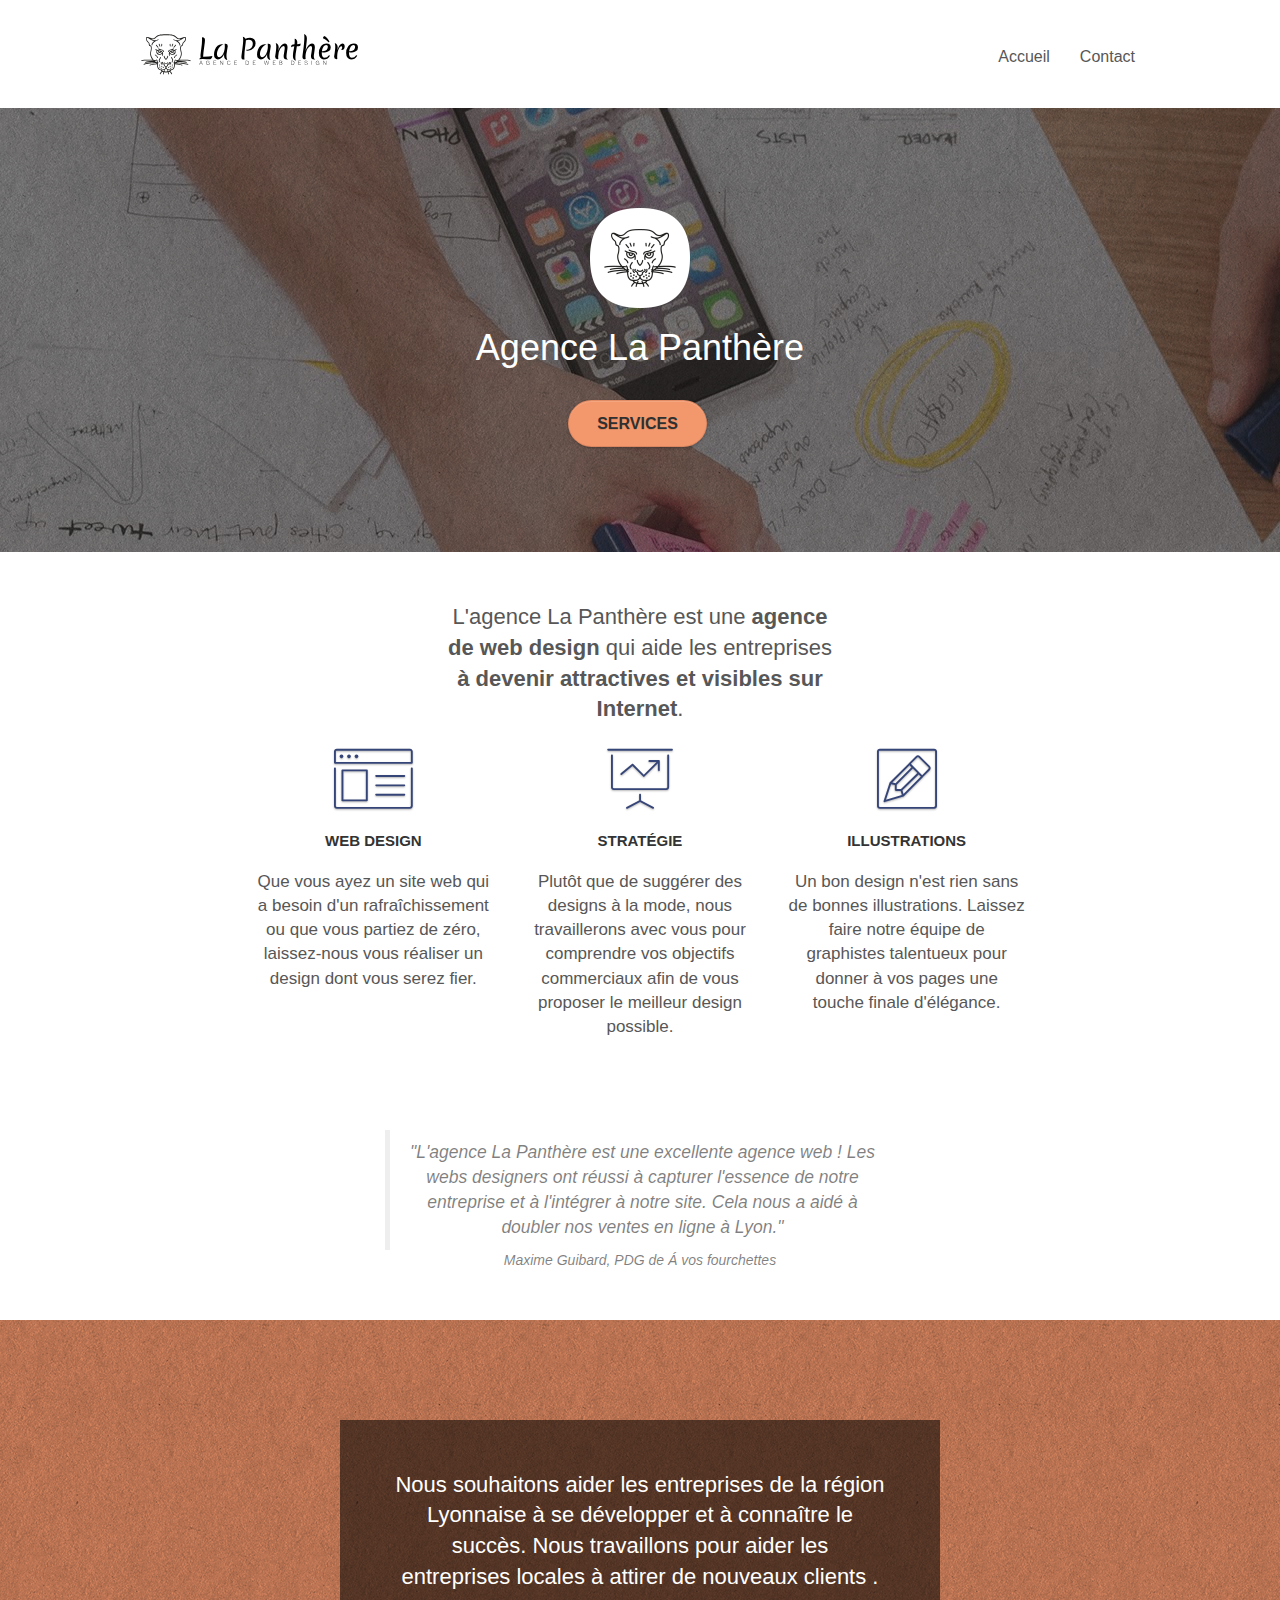
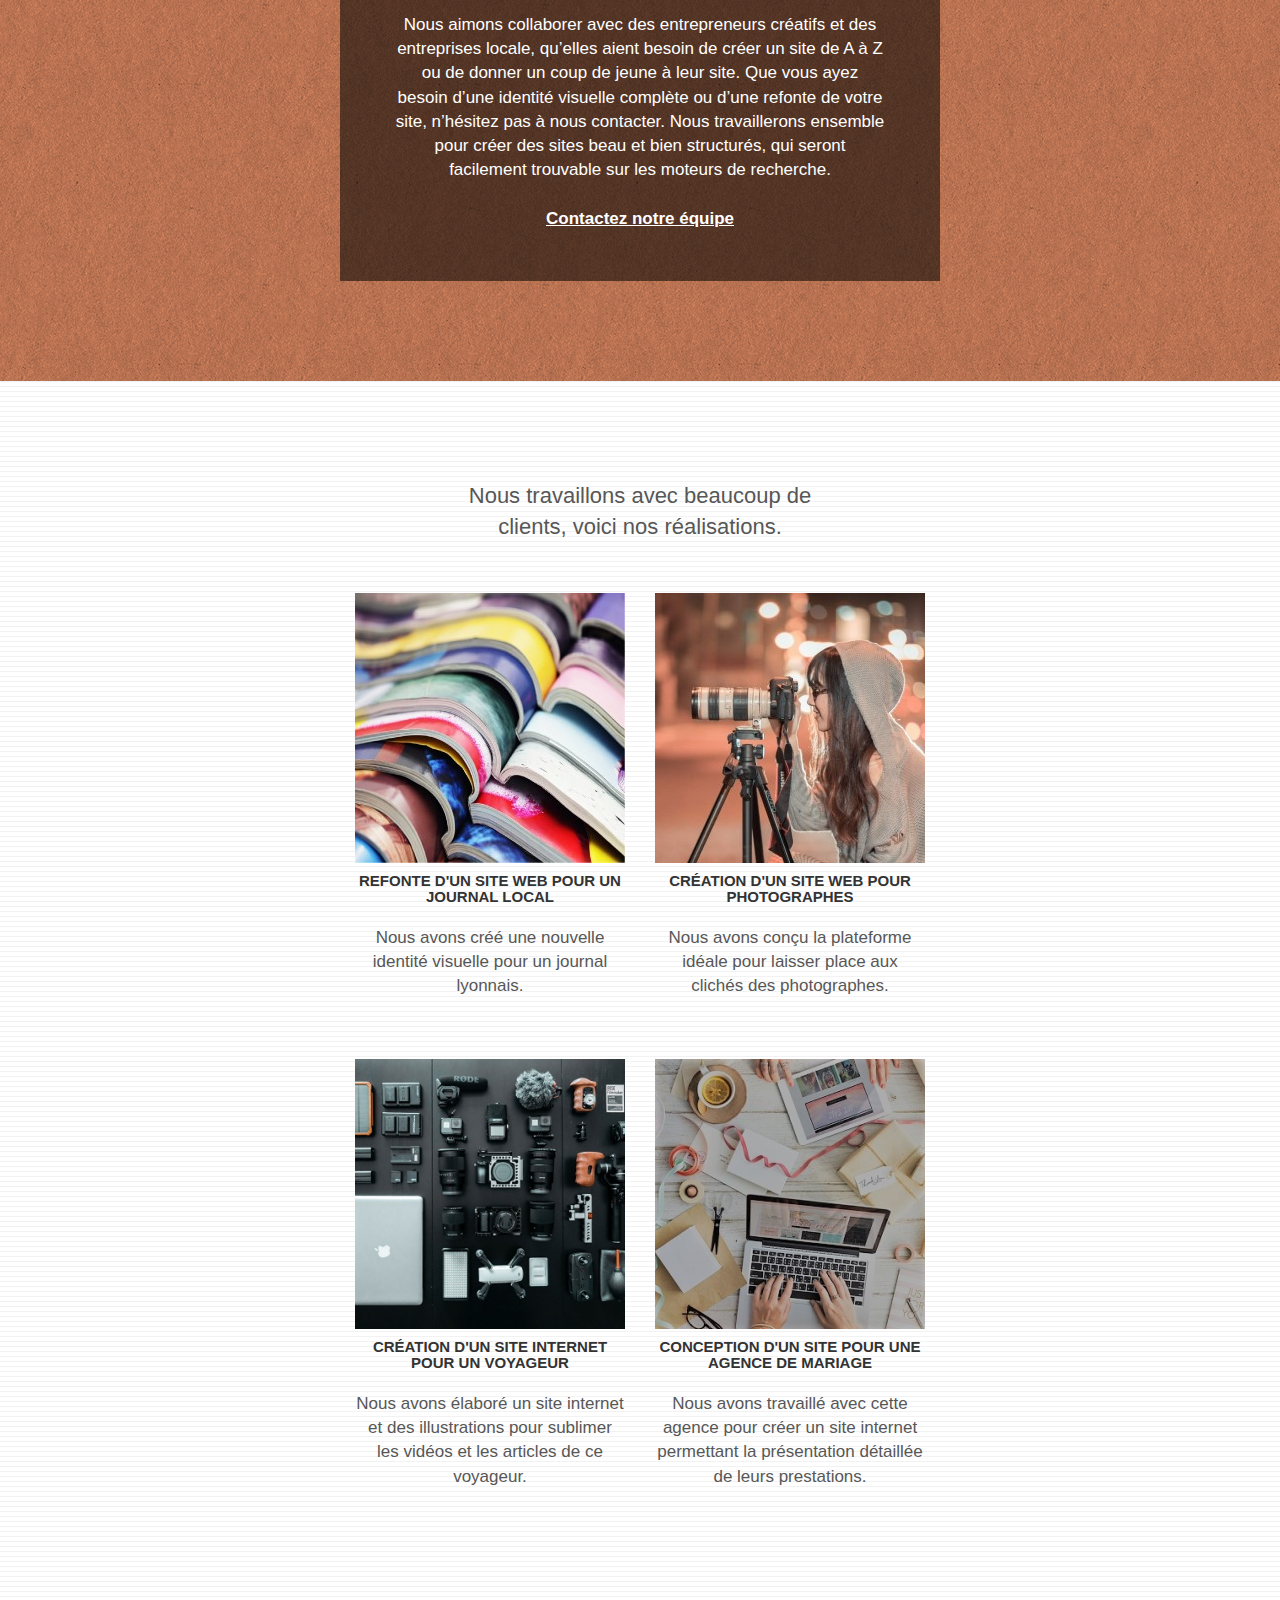
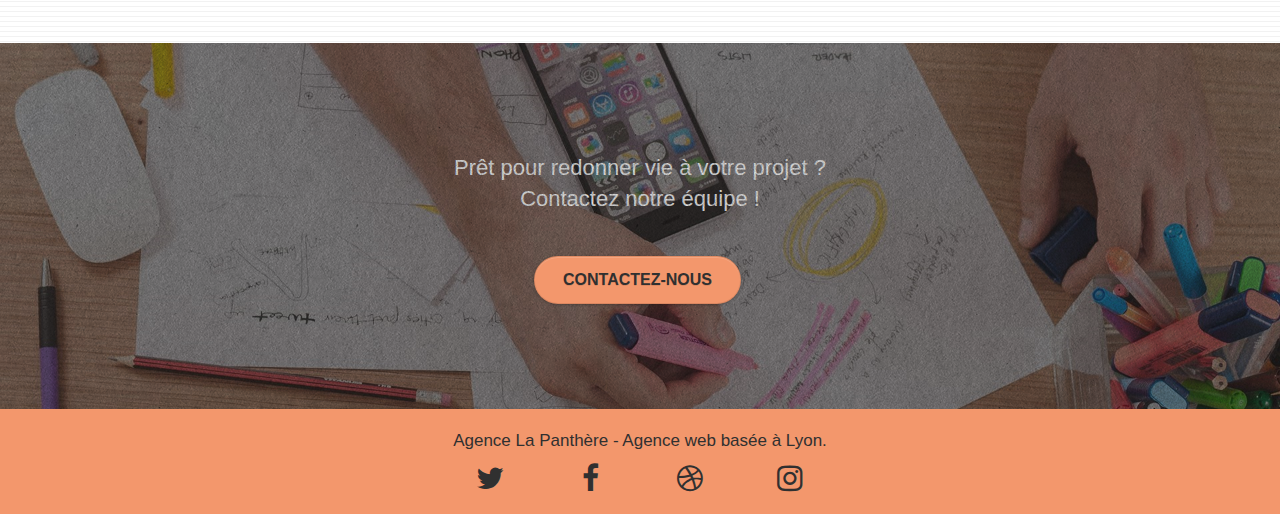
<file: index.html>
<!doctype html>
<html lang="fr">
<head>
    <meta charset="utf-8">
    <meta name="description" content="La Panthère, création de site internet responsive et communication sur Lyon. Conception, Design, Stratégie Marketing, Réferencement, nos experts vous accompagne et mettent tout en oeuvre pour réaliser le projet qui vous correspond">
    <meta name="robots" content="index, follow">
    <meta name="viewport" content="width=device-width, initial-scale=1.0, viewport-fit=cover">
    <meta name="google-site-verification" content="O44gfh2vu3Xd0QJ4wajY3a85gi3Ob9ij869cVCz8zxc" />

    <link rel= "canonical" href= "https://sampnc.github.io/P4---La-Panth-re/" />
    <link rel="shortcut icon" type="image/jpg" href="favicon.jpg">
	<link rel="stylesheet" type="text/css" href="./css/bootstrap.css">
	<link rel="stylesheet" type="text/css" href="style.css">
	<link rel="stylesheet" type="text/css" href="./css/font-awesome.css">
	<link rel="stylesheet" type="text/css" href="./css/et-line.css">	
    
	<script src="./js/jquery-2.1.0.js"></script>
	<script src="./js/bootstrap.js"></script>
	<script src="./js/blocs.js"></script>
	<script src="./js/jquery.touchSwipe.js" defer></script>
	<script src="./js/gmaps.js"></script>

    <title>La Panthère - Entreprise web design Lyon</title>

<!-- Analytics -->
<!-- Global site tag (gtag.js) - Google Analytics -->
<!-- <script async src="https://www.googletagmanager.com/gtag/js?id=G-JQ8EJV4BZV"></script> -->
	<script async src="https://www.googletagmanager.com/gtag/js?id=G-ZS2J31TKSS"></script>
	<script>
	  window.dataLayer = window.dataLayer || [];
	  function gtag(){dataLayer.push(arguments);}
	  gtag('js', new Date());

	  gtag('config', 'G-ZS2J31TKSS');
	</script>
<!-- Analytics END -->  
</head>

<body>
<!-- Principal conteneur -->
<div class="page-container">

	<!-- bloc-0 -->
	<header class="bloc bgc-white l-bloc " id="bloc-0">
		<div class="container bloc-sm">
			
			<nav class="navbar row">
				<div class="navbar-header">
					<a class="navbar-brand" href="index.html">
						<img src="img/agence-la-panthere-monochrome.svg" alt="Logo de l'agence la panthere, agence web design" height="60" width="217"/>
					</a>
					<button type="button" class="ui-navbar-toggle navbar-toggle" data-toggle="collapse" data-target=".navbar-1">
						<span class="sr-only">Toggle navigation</span>
						<span class="icon-bar"></span>
						<span class="icon-bar"></span>
						<span class="icon-bar"></span>
					</button>
				</div>
				<div class="collapse navbar-collapse navbar-1 special-dropdown-nav">
					<ul class="site-navigation nav navbar-nav">
						<li>
							<a href="index.html">Accueil</a>
						</li>
						<li>
							<a href="contact.html">Contact</a>
						</li>
					</ul>
				</div>
			</nav>
		</div>
	</header>
	<!-- bloc-0 END -->

	<!--contenu principal-->
	<main>
		<!-- bloc-1-presentation -->
		<section class="bloc bgc-dark-slate-blue bg-banniere d-bloc bg-t-edge bloc-bg-texture texture-paper b-parallax" id="bloc-1-hero">
			<div class="container bloc-lg">
				<div class="row tight-width-whitespace">
					<div class="col-sm-12">
						<img src="img/logo.webp" class="center-block image-resize-mode" width="100" height="100" alt="Logo agence la panthere" />
						<h1 class="text-center hero-bloc-text tc-white ">
							Agence La Panthère
						</h1>
						<div class="text-center">
							<a href="#bloc-2-services" class="btn btn-lg btn-clean btn-rd cta-hero btn-atomic-tangerine" id="cta-hero">Services</a>
						</div>
					</div>
				</div>
			</div>
		</section>
		<!-- bloc-1-presentation END -->

		<!-- bloc-2-services -->
		<section class="bloc bgc-white l-bloc" id="bloc-2-services">
			<div class="container bloc-md">
				<div class="row">
					<div class="col-sm-12 text-center">
						<h2 class="portfolio__title-h2">
							L'agence La Panthère est une 
							<strong>agence de web design</strong> qui aide les entreprises <strong>à devenir attractives et visibles sur Internet</strong>.
						</h2>
					</div>
				</div>
				<div class="row voffset-lg med-width-whitespace">
					<article class="col-sm-4">
						<div class="text-center">
							<span class="et-icon-browser sm-shadow icon-dark-slate-blue icons icon-lg"></span>
						</div>
						<h3 class="mg-md text-center">
							Web design
						</h3>
						<p class="text-center ">
							Que vous ayez un site web qui a besoin d'un rafraîchissement ou que vous partiez de zéro, laissez-nous vous réaliser un design dont vous serez fier.
						</p>
					</article>
					<article class="col-sm-4">
						<div class="text-center">
							<span class="et-icon-presentation sm-shadow icon-dark-slate-blue icons icon-lg"></span>
						</div>
						<h3 class="mg-md text-center">
							Stratégie
						</h3>
						<p class="text-center ">
							Plutôt que de suggérer des designs à la mode, nous travaillerons avec vous pour comprendre vos objectifs commerciaux afin de vous proposer le meilleur design possible.<br>
						</p>
					</article>
					<article class="col-sm-4">
						<div class="text-center">
							<span class="et-icon-edit sm-shadow icon-dark-slate-blue icons icon-lg"></span>
						</div>
						<h3 class="mg-md text-center">
							Illustrations
						</h3>
						<p class="text-center ">
							Un bon design n'est rien sans de bonnes illustrations. Laissez faire notre équipe de graphistes talentueux pour donner à vos pages une touche finale d'élégance.
						</p>
					</article>
				</div>
				<div class="row voffset-lg voffset">
					<div class="col-xs-12 col-md-8 col-md-offset-2 text-center">
						<blockquote class="citation">
							"L'agence La Panthère est une excellente agence web ! Les webs designers ont réussi à capturer l'essence de notre entreprise et à l'intégrer à notre site. Cela nous a aidé à doubler nos ventes en ligne à Lyon."
						</blockquote>
						<cite class="auteur">Maxime Guibard, PDG de Á vos fourchettes</cite>
					</div>
				</div>
			</div>
		</section>
		<!-- bloc-2-services END -->

		<!-- bloc-3-what-i-do -->
		<section class="bloc tc-white bgc-atomic-tangerine bg-presentation d-bloc bloc-bg-texture texture-paper b-parallax" id="bloc-3-what-i-do">
			<div class="container bloc-lg">
				<div class="row tight-width-whitespace black-background">
					<div class="col-sm-12">
						<h2 class="mg-md text-center tc-white">
							Nous souhaitons aider les entreprises de la région Lyonnaise à se développer et à connaître le succès. Nous travaillons pour aider les entreprises locales à attirer de nouveaux clients .<br>
						</h2>
						<p class="text-center white">
							Nous aimons collaborer avec des entrepreneurs créatifs et des entreprises locale, qu’elles aient besoin de créer un site de A à Z ou de donner un coup de jeune à leur site. Que vous ayez besoin d’une identité visuelle complète ou d’une refonte de votre site, n’hésitez pas à nous contacter. Nous travaillerons ensemble pour créer des sites beau et bien structurés, qui seront facilement trouvable sur les moteurs de recherche. <br><br>
							<a class="ltc-white bold-link" href="page2.html">Contactez notre équipe</a><br>
						</p>
					</div>
				</div>
			</div>
		</section>
		<!-- bloc-3-what-i-do END -->

		<!-- bloc-4-portfolio -->
		<section class="bloc bgc-white bg-lines-h2-bg bg-repeat l-bloc" id="bloc-4-portfolio">
			<div class="container bloc-lg">
				<div class="row">
					<div class="col-sm-12 text-center">
						<h2 class="portfolio__title-h2">Nous travaillons avec beaucoup de clients, voici nos réalisations.</h2>
					</div>
				</div>
				<div class="row tight-width-whitespace portfolio-row">
					<div class="col-sm-6">
						<a href="#" data-lightbox="img/1.jpg" data-gallery-id="gallery-1" data-caption="Refonte d'un site web pour un journal local" data-frame="snapshot-lb">
							<img src="img/1.webp" loading="lazy" alt="Magazines de diffèrentes couleurs ouverts et étalés les uns sur les autres" class="img-responsive portfolio-thumb" height="270" width="270" />
						</a>
						<h3 class="mg-md text-center">
							Refonte d'un site web pour un journal local
						</h3>
						<p class="text-center">
							Nous avons créé une nouvelle identité visuelle pour un journal lyonnais.
						</p>
					</div>
					<div class="col-sm-6">
						<a href="#" data-lightbox="img/2.jpg" data-gallery-id="gallery-1" data-caption="Création d'un site web pour photographes" data-frame="snapshot-lb">
							<img src="img/2.webp" loading="lazy" class="img-responsive portfolio-thumb" alt="Photographe professionnelle utilisant un appareil posé sur un trépied en pleine ville de nuit" height="270" width="270" />
						</a>
						<h3 class="mg-md text-center">
							Création d'un site web pour photographes
						</h3>
						<p class="text-center">
							Nous avons conçu la plateforme idéale pour laisser place aux clichés des photographes.
						</p>
					</div>
				</div>
				<div class="row tight-width-whitespace portfolio-row">
					<div class="col-sm-6">
						<a href="#" data-lightbox="img/3.bmp" data-gallery-id="gallery-1" data-caption="Création d'un site internet pour un voyageur" data-frame="snapshot-lb">
							<img src="img/3.webp" loading="lazy" class="img-responsive portfolio-thumb" alt="Equipement audiovisuel" height="270" width="270" />
						</a>
						<h3 class="mg-md text-center">
							Création d'un site internet pour un voyageur
						</h3>
						<p class="text-center">
							Nous avons élaboré un site internet et des illustrations pour sublimer les vidéos et les articles de ce voyageur.
						</p>
					</div>
					<div class="col-sm-6">
						<a href="#" data-lightbox="img/4.bmp" data-gallery-id="gallery-1" data-caption="Conception d'un site pour une agence de mariage" data-frame="snapshot-lb">
							<img src="img/4.webp" loading="lazy" class="img-responsive portfolio-thumb" alt="Table de travail avec un ordinateur, des rubans, des cartes de voeux avec enveloppe, du scotch" height="270" width="270" />
						</a>
						<h3 class="mg-md text-center">
							Conception d'un site pour une agence de mariage
						</h3>
						<p class="text-center">
							Nous avons travaillé avec cette agence pour créer un site internet permettant la présentation détaillée de leurs prestations.
						</p>
					</div>
				</div>
			</div>
		</section>
		<!-- bloc-4-portfolio END -->

		<!-- bloc-5-cta -->
		<section class="bloc bgc-dark-slate-blue bg-banniere d-bloc bloc-bg-texture texture-paper" id="bloc-5-cta">
			<div class="container bloc-lg">
				<div class="row">
					<h2 class="mg-md text-center tc-white">
						Prêt pour redonner vie à votre projet ?<br>Contactez notre équipe !
					</h2>
					<div class="col-sm-12 text-center">
						<a href="contact.html" class="btn btn-atomic-tangerine btn-clean btn-rd btn-lg cta-hero">Contactez-nous</a>
					</div>
				</div>
			</div>
		</section>
		<!-- bloc-5-cta END -->

		<!-- Footer - bloc-8 -->
		<footer class="bloc bgc-atomic-tangerine d-bloc" id="bloc-8">
			<div class="container bloc-sm">
				<div class="row">
					<div class="col-sm-12">
						<p class="text-center black">
							Agence La Panthère - Agence web basée à Lyon.<br>
						</p>
						<div class="flex social">
							<div class="col-sm-3">
								<div class="text-center">
									<a class="social" aria-label="Twitter" href="http://www.twitter.fr/">
										<span class="fa fa-twitter icon-md"></span>
									</a>
								</div>
							</div>
							<div class="col-sm-3">
								<div class="text-center">
									<a class="social" aria-label="Facebook" href="https://fr-fr.facebook.com">
										<span class="fa fa-facebook icon-md"></span>
									</a>
								</div>
							</div>
							<div class="col-sm-3">
								<div class="text-center">
									<a class="social" aria-label="Dribbble" href="https://dribbble.com">
										<span class="fa fa-dribbble icon-md"></span>
									</a>
								</div>
							</div>
							<div class="col-sm-3">
								<div class="text-center">
									<a class="social" aria-label="instagram" href="https://www.instagram.com">
										<span class="fa fa-instagram icon-md"></span>
									</a>
								</div>
							</div>
							<!-- ScrollToTop Button -->
							<button aria-label="Haut de page" type="button" rel="nofollow" class="bloc-button btn btn-d scrollToTop" onclick="scrollToTarget('1')"><span class="fa fa-chevron-up"></span>
							</button>
							<!-- ScrollToTop Button END-->
						</div>
					</div>
				</div>
			</div>
		</footer>
		<!-- Footer - bloc-8 END -->

	</main>
</div>
<!-- Principal conteneur END -->


</body>
</html>
</file>
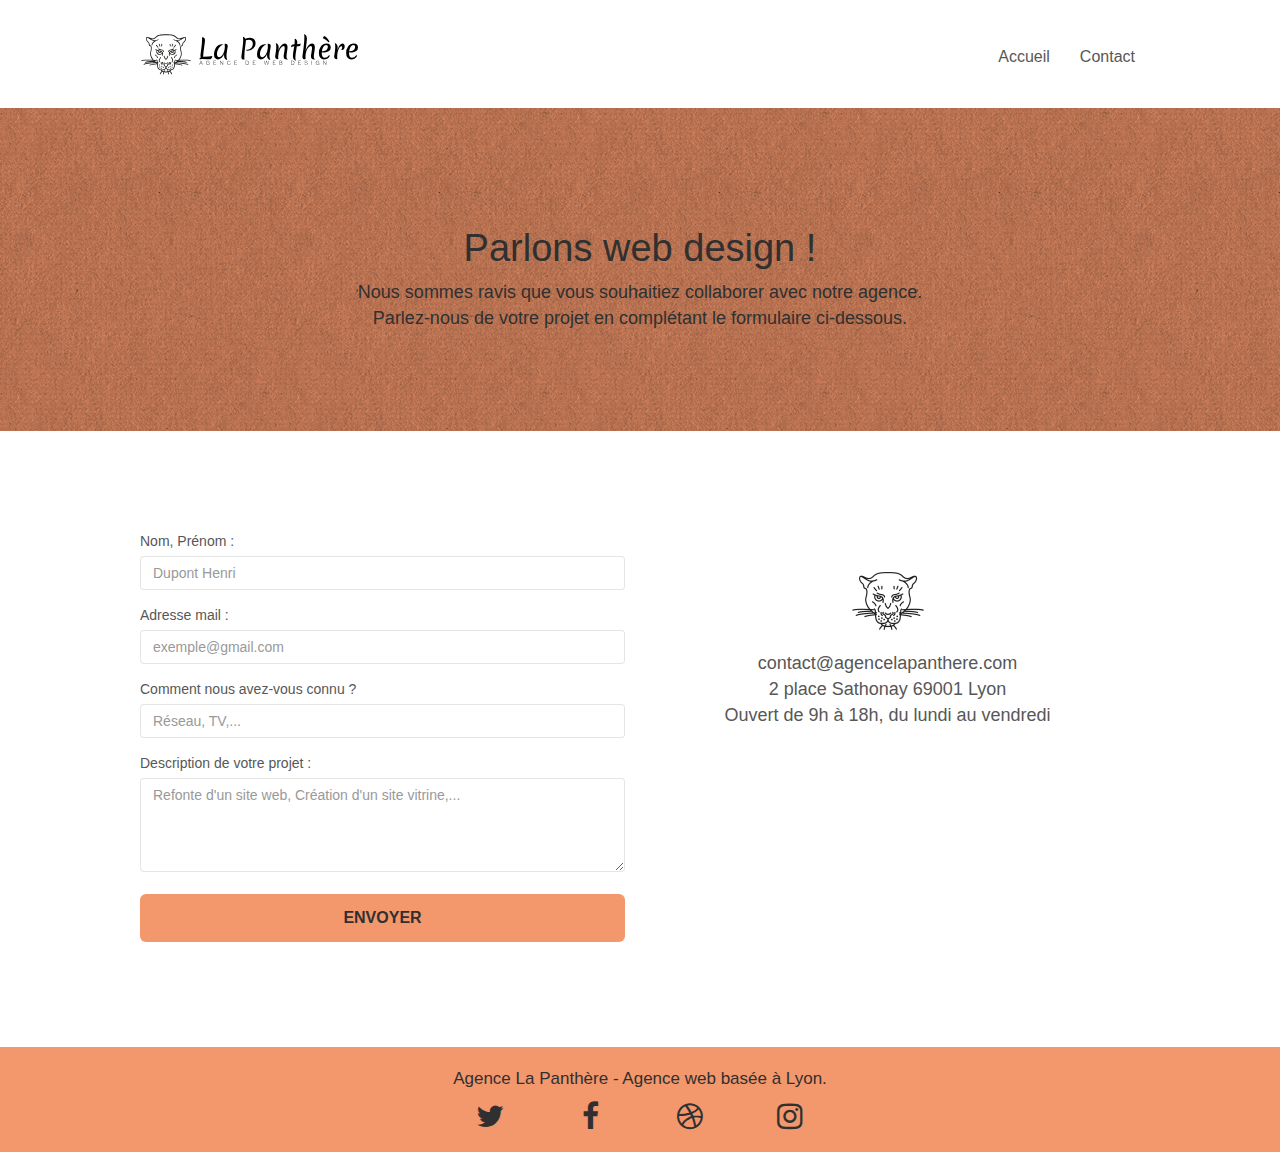
<file: contact.html>
<!doctype html>
<html lang="fr">
<head>
    <meta charset="utf-8">
    <meta name="description" content="La Panthère, création de site internet responsive et communication sur Lyon. Conception, Design, Stratégie Marketing, Réferencement, nos experts vous accompagne et mettent tout en oeuvre pour réaliser le projet qui vous correspond">
    <meta name="viewport" content="width=device-width, initial-scale=1.0, viewport-fit=cover">
    <meta name="robots" content="contact, follow">
    
	<link rel="stylesheet" type="text/css" href="./css/bootstrap.css">
	<link rel="stylesheet" type="text/css" href="style.css">
	<link rel="stylesheet" type="text/css" href="./css/font-awesome.css">
	<link rel="stylesheet" type="text/css" href="./css/et-line.css">

	<script src="./js/jquery-2.1.0.js" ></script>
	<script src="./js/bootstrap.js" ></script>
	<script src="./js/blocs.js" ></script>
	<script src="./js/jqBootstrapValidation.js" ></script>
	<script src="./js/formHandler.js" ></script>
	
    <title>Contactez nous, La Panthère Agence à Lyon</title>

    <!-- Google tag (gtag.js) -->
	<script async src="https://www.googletagmanager.com/gtag/js?id=G-ZS2J31TKSS"></script>
	<script>
	  window.dataLayer = window.dataLayer || [];
	  function gtag(){dataLayer.push(arguments);}
	  gtag('js', new Date());

	  gtag('config', 'G-ZS2J31TKSS');
	</script>

</head>
<body>
<!-- Principal conteneur -->
<div class="page-container">
    
	<header class="bloc bgc-white l-bloc " id="bloc-0">
		<div class="container bloc-sm">
			<!--navigation-->
			<nav class="navbar row">
				<div class="navbar-header">
					<a class="navbar-brand" href="index.html">
						<img src="img/agence-la-panthere-monochrome.svg" alt="Logo de l'agence web design La Panthère à Lyon" height="60" width="217" />
					</a>
					<button type="button" class="ui-navbar-toggle navbar-toggle" data-toggle="collapse" data-target=".navbar-1">
						<span class="sr-only">Toggle navigation</span><span class="icon-bar"></span>
						<span class="icon-bar"></span>
						<span class="icon-bar"></span>
					</button>
				</div>
				<div class="collapse navbar-collapse navbar-1 special-dropdown-nav">
					<ul class="site-navigation nav navbar-nav">
						<li>
							<a href="index.html">Accueil</a>
						</li>
						<li>
							<a href="contact.html">Contact</a>
						</li>
					</ul>
				</div>
			</nav>
		</div>
	</header>

	<main>
		<div class="bloc bg-dots-bg bg-repeat bgc-atomic-tangerine d-bloc bloc-bg-texture texture-paper" id="bloc-6">
			<div class="container bloc-lg">
				<div class="row">
					<div class="col-sm-12">
						<h1 class="text-center hero-bloc-text black">
							Parlons web design !
						</h1>
						<p class="text-center mg-lg black tight-width-whitespace sous_titre">
							Nous sommes ravis que vous souhaitiez collaborer avec notre agence.<br>
							Parlez-nous de votre projet en complétant le formulaire ci-dessous.
						</p>
					</div>
				</div>
			</div>
		</div>

		<div class="bloc bgc-white l-bloc" id="bloc-7">
			<div class="container bloc-lg">
				<div class="row">
					<div class="col-sm-6">
						<form  id="form_1" novalidate data-success-msg="Your message has been sent." data-fail-msg="Sorry it seems that our mail server is not responding, Sorry for the inconvenience!">
							<div class="form-group">
								<label for="name">Nom, Prénom :
								</label>
								<input id="name" class="form-control" type="text" placeholder="Dupont Henri" required/>
							</div>
							<div class="form-group">
								<label for="email">Adresse mail :
								</label>
								<input id="email" class="form-control" type="email" placeholder="exemple@gmail.com" required/>
							</div>
							<div class="form-group">
								<label for="info">Comment nous avez-vous connu ?
								</label>
								<input class="form-control" id="info" type="text" placeholder="Réseau, TV,..."  required/>
							</div>
							<div class="form-group">
								<label for="message">Description de votre projet :</label>
								<textarea id="message" class="form-control" rows="4" cols="50" placeholder="Refonte d'un site web, Création d'un site vitrine,..." required></textarea>
							</div> 
							<button class="bloc-button btn btn-lg btn-block cta-hero btn-atomic-tangerine" type="submit">Envoyer</button>
						</form>
					</div>
					<div class="col-sm-3__coordonnes">
						<div class="contact text-center">
							<img src="img/logo.webp" class="center-block image-resize-mode" width="100" height="100" alt="Logo agence la panthere" />
							<p class="bloc_coordoonnees">
							contact@agencelapanthere.com<br>2 place Sathonay 69001 Lyon<br>Ouvert de 9h à 18h, du lundi au vendredi<br>
							</p>
						</div>
					</div>
				</div>
			</div>
		</div>
		<!-- bloc-7 END -->
	</main>	

	<!-- Footer - bloc-8 -->
	<footer class="bloc bgc-atomic-tangerine d-bloc" id="bloc-8">
		<div class="container bloc-sm">
			<div class="row">
				<div class="col-sm-12">
					<p class="text-center black">
						Agence La Panthère - Agence web basée à Lyon.<br>
					</p>
					<div class="flex social">
						<div class="col-sm-3">
							<div class="text-center">
								<a class="social" aria-label="Twitter" href="http://www.twitter.fr/">
									<span class="fa fa-twitter icon-md"></span>
								</a>
							</div>
						</div>
						<div class="col-sm-3">
							<div class="text-center">
								<a class="social" aria-label="Facebook" href="https://fr-fr.facebook.com">
									<span class="fa fa-facebook icon-md"></span>
								</a>
							</div>
						</div>
						<div class="col-sm-3">
							<div class="text-center">
								<a class="social" aria-label="Dribbble" href="https://dribbble.com">
									<span class="fa fa-dribbble icon-md"></span>
								</a>
							</div>
						</div>
						<div class="col-sm-3">
							<div class="text-center">
								<a class="social" aria-label="instagram" href="https://www.instagram.com">
									<span class="fa fa-instagram icon-md"></span>
								</a>
							</div>
						</div>
						<!-- ScrollToTop Button -->
						<button aria-label="Haut de page" type="button" rel="nofollow" class="bloc-button btn btn-d scrollToTop" onclick="scrollToTarget('1')"><span class="fa fa-chevron-up"></span>
						</button>
						<!-- ScrollToTop Button END-->
					</div>
				</div>
			</div>
		</div>
	</footer>
</div>
    
</body>
</html>
</file>
<file: style.css>
body {
    margin: 0;
    padding: 0;
    background: #FFF;
    overflow-x: hidden;
    -webkit-font-smoothing: antialiased;
    -moz-osx-font-smoothing: grayscale;
}

a,
button {
    transition: all .3s ease-in-out;
    outline: none!important;
}

a:hover {
    text-decoration: none;
    cursor: pointer;
}

#page-loading-blocs-notifaction {
    position: fixed;
    top: 0;
    bottom: 0;
    width: 100%;
    z-index: 100000;
    background: #FFFFFF url("img/pageload-spinner.gif") no-repeat center center;
}

.bloc {
    width: 100%;
    clear: both;
    background: 50% 50% no-repeat;
    padding: 0 50px;
    -webkit-background-size: cover;
    -moz-background-size: cover;
    -o-background-size: cover;
    background-size: cover;
    position: relative;
}

.bloc .container {
    padding-left: 0;
    padding-right: 0;
}

.bloc-lg {
    padding: 100px 50px;
}

.bloc-md {
    padding: 50px;
}

.bloc-sm {
    padding: 20px 50px;
}

.bg-center,
.bg-l-edge,
.bg-r-edge,
.bg-t-edge,
.bg-b-edge,
.bg-tl-edge,
.bg-bl-edge,
.bg-tr-edge,
.bg-br-edge,
.bg-repeat {
    -webkit-background-size: auto!important;
    -moz-background-size: auto!important;
    -o-background-size: auto!important;
    background-size: auto!important;
}

.bg-repeat {
    background: repeat;
}

.bg-t-edge {
    background: top no-repeat;
}

.bloc-bg-texture::before {
    content: "";
    background-size: 2px 2px;
    position: absolute;
    top: 0;
    bottom: 0;
    left: 0;
    right: 0;
}

.texture-paper::before {
    background: url("img/texture-paper.webp");
    background-size: 280px 280px;
}

.b-parallax {
    background-attachment: fixed;
}

.d-bloc {
    color: rgba(255, 255, 255, .7);
}

.d-bloc button:hover {
    color: rgba(255, 255, 255, .9);
}

.d-bloc .icon-round,
.d-bloc .icon-square,
.d-bloc .icon-rounded,
.d-bloc .icon-semi-rounded-a,
.d-bloc .icon-semi-rounded-b {
    border-color: rgba(255, 255, 255, .9);
}

.d-bloc .divider-h span {
    border-color: rgba(255, 255, 255, .2);
}

.d-bloc .a-btn,
.d-bloc .navbar a,
.d-bloc .navbar-brand,
.d-bloc a .icon-sm,
.d-bloc a .icon-md,
.d-bloc a .icon-lg,
.d-bloc a .icon-xl,
.d-bloc h1 a,
.d-bloc h2 a,
.d-bloc h3 a,
.d-bloc h4 a,
.d-bloc h5 a,
.d-bloc h6 a,
.d-bloc p a {
    color: rgba(255, 255, 255, .6);
}

.d-bloc .a-btn:hover,
.d-bloc .navbar a:hover,
.d-bloc .navbar-brand:hover,
.d-bloc a:hover .icon-sm,
.d-bloc a:hover .icon-md,
.d-bloc a:hover .icon-lg,
.d-bloc a:hover .icon-xl,
.d-bloc h1 a:hover,
.d-bloc h2 a:hover,
.d-bloc h3 a:hover,
.d-bloc h4 a:hover,
.d-bloc h5 a:hover,
.d-bloc h6 a:hover,
.d-bloc p a:hover {
    color: rgba(255, 255, 255, 1);
}

.d-bloc .navbar-toggle .icon-bar {
    background: rgba(255, 255, 255, 1);
}

.d-bloc .btn-wire,
.d-bloc .btn-wire:hover {
    color: rgba(255, 255, 255, 1);
    border-color: rgba(255, 255, 255, 1);
}

.d-bloc .panel {
    color: rgba(0, 0, 0, .5);
}

.d-bloc .panel button:hover {
    color: rgba(0, 0, 0, .7);
}

.d-bloc .panel icon {
    border-color: rgba(0, 0, 0, .7);
}

.d-bloc .panel .divider-h span {
    border-color: rgba(0, 0, 0, .1);
}

.d-bloc .panel .a-btn {
    color: rgba(0, 0, 0, .6);
}

.d-bloc .panel .a-btn:hover {
    color: rgba(0, 0, 0, 1);
}

.d-bloc .panel .btn-wire,
.d-bloc .panel .btn-wire:hover {
    color: rgba(0, 0, 0, .7);
    border-color: rgba(0, 0, 0, .3);
}

.d-bloc .panel,
.l-bloc {
    color: rgba(0, 0, 0, .5);
}

.d-bloc .panel button:hover,
.l-bloc button:hover {
    color: rgba(0, 0, 0, .7);
}

.l-bloc .icon-round,
.l-bloc .icon-square,
.l-bloc .icon-rounded,
.l-bloc .icon-semi-rounded-a,
.l-bloc .icon-semi-rounded-b {
    border-color: rgba(0, 0, 0, .7);
}

.d-bloc .panel .divider-h span,
.l-bloc .divider-h span {
    border-color: rgba(0, 0, 0, .1);
}

.d-bloc .panel .a-btn,
.l-bloc .a-btn,
.l-bloc .navbar a,
.l-bloc .navbar-brand,
.l-bloc a .icon-sm,
.l-bloc a .icon-md,
.l-bloc a .icon-lg,
.l-bloc a .icon-xl,
.l-bloc h1 a,
.l-bloc h2 a,
.l-bloc h3 a,
.l-bloc h4 a,
.l-bloc h5 a,
.l-bloc h6 a,
.l-bloc p a {
    color: rgba(0, 0, 0, .6);
}

.d-bloc .panel .a-btn:hover,
.l-bloc .a-btn:hover,
.l-bloc .navbar a:hover,
.l-bloc .navbar-brand:hover,
.l-bloc a:hover .icon-sm,
.l-bloc a:hover .icon-md,
.l-bloc a:hover .icon-lg,
.l-bloc a:hover .icon-xl,
.l-bloc h1 a:hover,
.l-bloc h2 a:hover,
.l-bloc h3 a:hover,
.l-bloc h4 a:hover,
.l-bloc h5 a:hover,
.l-bloc h6 a:hover,
.l-bloc p a:hover {
    color: rgba(0, 0, 0, 1);
}

.l-bloc .navbar-toggle .icon-bar {
    color: rgba(0, 0, 0, .6);
}

.d-bloc .panel .btn-wire,
.d-bloc .panel .btn-wire:hover,
.l-bloc .btn-wire,
.l-bloc .btn-wire:hover {
    color: rgba(0, 0, 0, .7);
    border-color: rgba(0, 0, 0, .3);
}

.voffset {
    margin-top: 30px;
}

.voffset-lg {
    margin-top: 80px;
}

.row-no-gutters {
    margin-right: 0;
    margin-left: 0;
}

.row.row-no-gutters > [class^="col-"],
.row.row-no-gutters > [class*=" col-"] {
    padding-right: 0;
    padding-left: 0;
}

#bloc-1-hero h1 {
    font-size: 36px;
}

.navbar {
    margin-bottom: 0;
    z-index: 1;
}

.navbar-brand {
    height: auto;
    padding: 3px 15px;
    font-size: 25px;
    font-weight: normal;
    font-weight: 600;
    line-height: 44px;
}

.navbar-brand img {
    max-height: 200px;
    margin: 0 5px 0 0;
    display: inline;
}

.navbar-brand img[src$=svg] {
    min-width: 100px;
}

.nav-center .navbar-brand img {
    margin: 0;
}

.navbar .nav {
    padding-top: 2px;
    margin-right: -16px;
    float: right;
    z-index: 1;
}

.nav > li {
    float: left;
    margin-top: 4px;
    font-size: 16px;
}

.navbar-nav .open .dropdown-menu > li > a {
    text-align: inherit;
}

.nav > li a:hover,
.nav > li a:focus {
    background: transparent;
}

.navbar-toggle {
    margin: 10px 10px 0 0;
    border: 0px;
}

.navbar-toggle:hover {
    background: transparent!important;
}

.navbar-toggle .icon-bar {
    background-color: rgba(0, 0, 0, .5);
    width: 26px;
}

.nav-invert .navbar .nav {
    float: left;
}

.nav-invert .navbar-header,
.nav-invert .navbar-brand {
    float: right;
    position: relative;
    z-index: 2;
}

@media (min-width: 768px) {
    .site-navigation {
        position: absolute;
        top: 50%;
        right: 20px;
        transform: translate(0, -50%);
        -webkit-transform: translateY(-50%);
    }
    .nav > li .dropdown-menu a,
    .nav > li .dropdown-menu a:hover {
        color: #484848;
    }
    .nav-invert .site-navigation {
        left: 0;
        right: 0;
    }
    .nav-center {
        text-align: center;
    }
    .nav-center .navbar-header {
        width: 100%;
    }
    .nav-center .navbar-header,
    .nav-center .navbar-brand,
    .nav-center .nav > li {
        float: none;
        display: inline-block;
    }
    .nav-center .site-navigation {
        position: relative;
        width: 100%;
        right: 0;
        margin-right: 0px;
        margin-top: 20px;
    }
    .nav-center.mini-nav .navbar-toggle {
        float: none;
        margin: 10px auto 0;
    }
}

.nav > li > .dropdown a {
    background: none!important;
    display: block;
    padding: 14px 15px;
}

nav .caret {
    margin: 0 5px;
}

.dropdown-menu .dropdown-menu {
    top: -8px;
    left: 100%;
}

.dropdown-menu .dropmenu-flow-right {
    top: 100%;
    left: 0;
    margin-left: -1px;
    border-top-left-radius: 0;
    border-top-right-radius: 0;
}

.dropdown-menu .dropdown span {
    border: 4px solid black;
    border-top-color: transparent;
    border-right-color: transparent;
    border-bottom-color: transparent;
    margin: 6px -5px 0 0!important;
    float: right;
}

.mg-md {
    margin-top: 10px;
    margin-bottom: 20px;
}

.mg-lg {
    margin-top: 10px;
    margin-bottom: 40px;
}

.btn {
    margin: 0 5px 5px 0;
}

.btn.pull-right {
    margin: 0 0 5px 5px;
}

.btn-d,
.btn-d:hover,
.btn-d:focus {
    color: #FFF;
    background: rgba(0, 0, 0, .3);
}

button {
    outline: none!important;
}

.btn-rd {
    border-radius: 40px;
}

.btn-clean {
    border: 1px solid rgba(0, 0, 0, .08);
    border-bottom-color: rgba(0, 0, 0, .1);
    text-shadow: 0 1px 0 rgba(0, 0, 1, .1);
    box-shadow: 0 1px 3px rgba(0, 0, 1, .25), inset 0 1px 0 0 rgba(255, 255, 255, .15);
}

.icon-md {
    font-size: 30px!important;
}

.icon-lg {
    font-size: 60px!important;
}

.sm-shadow {
    text-shadow: 0 1px 2px rgba(0, 0, 0, .3);
}

.panel-sq,
.panel-sq .panel-heading,
.panel-sq .panel-footer {
    border-radius: 0;
}

.panel-rd {
    border-radius: 30px;
}

.panel-rd .panel-heading {
    border-radius: 29px 29px 0 0;
}

.panel-rd .panel-footer {
    border-radius: 0 0 29px 29px;
}

.form-control {
    border-color: rgba(0, 0, 0, .1);
    box-shadow: none;
}

.scrollToTop {
    width: 40px;
    height: 40px;
    position: fixed;
    bottom: 20px;
    right: 20px;
    opacity: 0;
    z-index: 500;
    transition: all .3s ease-in-out;
}

.scrollToTop span {
    margin-top: 6px;
}

.showScrollTop {
    font-size: 14px;
    opacity: 1;
}

a[data-lightbox] {
    position: relative;
    display: block;
    text-align: center;
}

a[data-lightbox]:hover::before {
    content: "+";
    font-family: "HelveticaNeue-Light", "Helvetica Neue Light", "Helvetica Neue", Helvetica, Arial;
    font-size: 32px;
    width: 50px;
    height: 50px;
    margin-left: -25px;
    border-radius: 50%;
    background: rgba(0, 0, 0, .6);
    color: #FFF;
    font-weight: 100;
    z-index: 1;
    position: absolute;
    top: 50%;
    transform: translateY(-50%);
    -webkit-transform: translateY(-50%);
}

a[data-lightbox]:hover img {
    opacity: 0.6;
    -webkit-animation-fill-mode: none;
    animation-fill-mode: none;
}

#lightbox-modal {
    display: flex;
    align-items: center;
}

#lightbox-modal .modal-dialog {
    width: 90%;
    max-width: 900px;
    margin: 0 auto 0;
}

#lightbox-modal .modal-dialog img {
    max-height: 90vh;
    margin: 0 auto;
}

.lightbox-caption {
    padding: 20px;
    color: #FFF;
    background: rgba(0, 0, 0, .5);
    position: absolute;
    left: 15px;
    right: 15px;
    bottom: 5px;
}

.close-lightbox {
    color: #FFF;
    font-size: 30px;
    position: absolute;
    top: 20px;
    right: 20px;
    z-index: 20;
    background: rgba(0, 0, 0, .5);
    border: none;
    line-height: 30px;
    padding: 0 9px 5px;
    opacity: 0.3;
}

.close-lightbox:hover,
.next-lightbox:hover,
.prev-lightbox:hover {
    opacity: 1.0;
    color: #FFF;
}

.next-lightbox,
.prev-lightbox {
    font-size: 20px;
    color: rgba(255, 255, 255, .9);
    background: rgba(0, 0, 0, .5);
    transition: all .2s ease-in-out;
    position: absolute;
    top: 45%;
    z-index: 1;
    opacity: 0.4;
}

.next-lightbox {
    padding: 6px 8px 1px 13px;
    right: 25px;
}

.prev-lightbox {
    padding: 6px 13px 1px 10px;
    left: 25px;
}

.snapshot-lb .modal-body {
    padding-bottom: 45px;
}

.snapshot-lb .lightbox-caption {
    padding: 0;
    color: rgba(0, 0, 0, .5);
    background: none;
}

h1,
h2,
h3,
h4,
h5,
h6,
p,
label,
.btn,
a {
    font-family: "helvetica";
    font-weight: 400;
    color: #575757!important;
}

.container {
    max-width: 1000px;
}

.hero-bloc-text {
    font-size: 38px;
}

.hero-bloc-text-sub {
    font-size: 36px;
}

.statement-bloc-text {
    line-height: 26px;
    font-style: italic;
    font-size: 20px;
    text-align: center;
    font-weight: lighter;
    max-width: 520px;
    margin: auto auto auto auto;
}

p {
    font-size: 17px;
}

.tight-width-whitespace {
    max-width: 600px;
    margin: auto auto auto auto;
}

.h1 {
    font-size: 20px;
    font-family: "Open Sans";
}

.cta-hero {
    margin-top: 22px;
    color: #FFFFFF!important;
    text-transform: uppercase;
    padding: 12px 28px 12px 28px;
    font-size: 16px;
    font-weight: 700;
}

.social {
    max-width: 400px;
    margin: auto auto auto auto;
}

h2 {
    font-size: 22px;
    line-height: 1.4em;
}

h3 {
    font-size: 15px;
    text-transform: uppercase;
    font-weight: 700;
    color: #333333!important;
}

.med-width-whitespace {
    max-width: 800px;
    margin: auto auto auto auto;
    box-shadow: 0px 0px 0px #000000;
}

h1 {
    color: #333333!important;
}

h4 {
    color: #333333!important;
}

.icons {
    margin-bottom: 14px;
    margin-top: 24px;
}

.white {
    color: #FFFFFF!important;
}

.portfolio-thumb {
    margin-bottom: 24px;
}

.portfolio-row {
    margin-bottom: 44px;
    margin-top: 50px;
}

.avatar {
    box-shadow: 0px 4px 9px rgba(0, 0, 0, 0.3);
}

.black-background {
    background-color: rgba(54 35 25 / 70%);
    padding: 40px 40px 40px 40px;
}

.bold-link {
    font-weight: 900;
    text-decoration: underline!important;
}

.bgc-white {
    background-color: #FFFFFF;
}

.bgc-dark-slate-blue {
    background-color: #364577;
}

.bgc-atomic-tangerine {
    background-color: #F3976C;
}

.tc-white {
    color: #FFFFFF!important;
}

.btn-atomic-tangerine {
    background: #F3976C;
    color: #303030!important;
}

.btn-atomic-tangerine {
    background: #F3976C;
    color: #303030!important;
}

.btn-atomic-tangerine:hover {
    background: #c27956!important;
    color: #FFFFFF!important;
}

.ltc-white {
    color: #FFFFFF!important;
}

.ltc-white:hover {
    color: #cccccc!important;
}

.ltc-atomic-tangerine {
    color: #F3976C!important;
}

.ltc-atomic-tangerine:hover {
    color: #c27956!important;
}

.icon-dark-slate-blue {
    color: #364577!important;
    border-color: #364577!important;
}

.bg-dots-bg {
    background-image: url("img/dots-bg.png");
}

.bg-lines-h2-bg {
    background-image: url("img/lines-h2-bg.png");
}

.bg-banniere {
    background-image: url("img/agence-la-panthere.webp");
}

.bg-presentation {
    background-image: url("img/image-de-presentation.webp");
}

@media (max-width: 1024px) {
    .bloc {
        padding-left: 20px;
        padding-right: 20px;
    }
    .bloc.full-width-bloc,
    .bloc-tile-2.full-width-bloc .container,
    .bloc-tile-3.full-width-bloc .container,
    .bloc-tile-4.full-width-bloc .container {
        padding-left: 0;
        padding-right: 0;
    }
}

@media (max-width: 992px) and (min-width: 768px) {
    .navbar .nav {
        max-width: 80%
    }
    .nav-center.navbar .nav {
        max-width: 100%
    }
}

@media only screen and (min-width: 768px) and (max-width: 1024px) and (orientation: landscape) {
    .b-parallax {
        background-attachment: scroll;
    }
}

@media only screen and (min-width: 1024px) and (max-width: 1366px) and (-webkit-min-device-pixel-ratio: 1.5) {
    .b-parallax {
        background-attachment: scroll;
    }
}

@media (max-width: 991px) {
    .container {
        width: 100%;
    }
    .b-parallax {
        background-attachment: scroll;
    }
    .page-container,
    #hero-bloc {
        overflow-x: hidden;
        position: relative;
    }
    .bloc-group,
    .bloc-group .bloc {
        display: block;
        width: 100%;
    }
    .bloc-fill-screen .fill-bloc-top-edge,
    .bloc-fill-screen .fill-bloc-bottom-edge {
        padding: 0 20px;
    }
}

@media (max-width: 767px) {
    .page-container {
        overflow-x: hidden;
        position: relative;
    }
    h1,
    h2,
    h3,
    h4,
    h5,
    h6,
    p,
    #disqus_thread {
        padding-left: 10px!important;
        padding-right: 10px!important;
    }
    .b-parallax {
        background-attachment: scroll;
    }
    .navbar .nav {
        padding-top: 0;
        border-top: 1px solid rgba(0, 0, 0, .2);
        float: none!important;
    }
    .navbar.row {
        margin-left: 0;
        margin-right: 0;
    }
    .site-navigation {
        position: inherit;
        transform: none;
        -webkit-transform: none;
        -ms-transform: none;
    }
    .nav > li {
        margin-top: 0;
        border-bottom: 1px solid rgba(0, 0, 0, .1);
        background: rgba(0, 0, 0, .05);
        text-align: left;
        padding-left: 15px;
        width: 100%;
    }
    .nav > li:hover {
        background: rgba(0, 0, 0, .08);
    }
    .dropdown .dropdown a .caret {
        float: none;
        margin: 5px 0 0 10px!important;
        border: 4px solid black;
        border-bottom-color: transparent;
        border-right-color: transparent;
        border-left-color: transparent;
    }
    #hero-bloc .navbar .nav {
        background: rgba(0, 0, 0, .8);
    }
    #hero-bloc .navbar .nav a {
        color: rgba(255, 255, 255, .6);
    }
    .hero {
        padding: 50px 0;
    }
    .hero-nav {
        left: -1px;
        right: -1px;
    }
    .navbar-collapse {
        padding: 0;
        overflow-x: hidden;
        -webkit-box-shadow: none;
        box-shadow: none;
    }
    .navbar-brand img {
        max-height: 40px;
        width: auto;
    }
    .nav-invert .navbar-header {
        float: none;
        width: 100%;
    }
    .nav-invert .navbar-toggle {
        float: left;
        margin-left: 10px;
    }
    .bloc {
        padding-left: 0;
        padding-right: 0;
    }
    .bloc-xxl,
    .bloc-xl,
    .bloc-lg {
        padding: 40px 0;
    }
    .bloc-sm,
    .bloc-md {
        padding-left: 0;
        padding-right: 0;
    }
    .bloc-tile-2 .container,
    .bloc-tile-3 .container,
    .bloc-tile-4 .container,
    .bloc-fill-screen .fill-bloc-top-edge,
    .bloc-fill-screen .fill-bloc-bottom-edge {
        padding-left: 0;
        padding-right: 0;
    }
    .a-block {
        padding: 0 10px;
    }
    .btn-dwn {
        display: none;
    }
    .voffset {
        margin-top: 5px;
    }
    .voffset-md {
        margin-top: 20px;
    }
    .voffset-lg {
        margin-top: 30px;
    }
    form {
        padding: 5px;
    }
    .close-lightbox {
        display: inline-block;
    }
    .blocsapp-device-iphone5 {
        background-size: 216px 425px;
        padding-top: 60px;
        width: 216px;
        height: 425px;
    }
    .blocsapp-device-iphone5 img {
        width: 180px;
        height: 320px;
    }
}

@media (max-width: 400px) {
    .bloc {
        padding-left: 0;
        padding-right: 0;
    }
}

@media (max-width: 767px) {
    .bloc-mob-center-text {
        text-align: center;
    }
}

.black ,.icon-md{
    color: #303030!important;
}

.citation {
    font-style: italic;
    max-width: 51rem;
    margin: 0 auto;
}
.auteur {
    font-size: 14px;
}

.portfolio__title-h2{
    max-width: 40rem;
    margin:auto;
}

.img-responsive{
    margin: auto;
}

.nav li:hover {
    border-bottom: 2px solid;
    border-color: #F3976C;
}

p.sous_titre {
    font-size: 18px;
}

.col-sm-3__coordonnes {
    padding: 20px;
}

.bloc_coordoonnees {
    font-size: 18px;
}

.flex{
    display: flex;
    justify-content: center;
}
</file>
<file: css/et-line.css>
@font-face {
    font-family: et-line;
    src: url(../fonts/et-line.eot);
    src: url(../fonts/et-line.eot?#iefix) format('embedded-opentype'), url(../fonts/et-line.woff) format('woff'), url(../fonts/et-line.ttf) format('truetype'), url(../fonts/et-line.svg#et-line) format('svg');
    font-weight: 400;
    font-style: normal
}

.et-icon-adjustments,
.et-icon-alarmclock,
.et-icon-anchor,
.et-icon-aperture,
.et-icon-attachment,
.et-icon-bargraph,
.et-icon-basket,
.et-icon-beaker,
.et-icon-bike,
.et-icon-book-open,
.et-icon-briefcase,
.et-icon-browser,
.et-icon-calendar,
.et-icon-camera,
.et-icon-caution,
.et-icon-chat,
.et-icon-circle-compass,
.et-icon-clipboard,
.et-icon-clock,
.et-icon-cloud,
.et-icon-compass,
.et-icon-desktop,
.et-icon-dial,
.et-icon-document,
.et-icon-documents,
.et-icon-download,
.et-icon-dribbble,
.et-icon-edit,
.et-icon-envelope,
.et-icon-expand,
.et-icon-facebook,
.et-icon-flag,
.et-icon-focus,
.et-icon-gears,
.et-icon-genius,
.et-icon-gift,
.et-icon-global,
.et-icon-globe,
.et-icon-googleplus,
.et-icon-grid,
.et-icon-happy,
.et-icon-hazardous,
.et-icon-heart,
.et-icon-hotairballoon,
.et-icon-hourglass,
.et-icon-key,
.et-icon-laptop,
.et-icon-layers,
.et-icon-lifesaver,
.et-icon-lightbulb,
.et-icon-linegraph,
.et-icon-linkedin,
.et-icon-lock,
.et-icon-magnifying-glass,
.et-icon-map,
.et-icon-map-pin,
.et-icon-megaphone,
.et-icon-mic,
.et-icon-mobile,
.et-icon-newspaper,
.et-icon-notebook,
.et-icon-paintbrush,
.et-icon-paperclip,
.et-icon-pencil,
.et-icon-phone,
.et-icon-picture,
.et-icon-pictures,
.et-icon-piechart,
.et-icon-presentation,
.et-icon-pricetags,
.et-icon-printer,
.et-icon-profile-female,
.et-icon-profile-male,
.et-icon-puzzle,
.et-icon-quote,
.et-icon-recycle,
.et-icon-refresh,
.et-icon-ribbon,
.et-icon-rss,
.et-icon-sad,
.et-icon-scissors,
.et-icon-scope,
.et-icon-search,
.et-icon-shield,
.et-icon-speedometer,
.et-icon-strategy,
.et-icon-streetsign,
.et-icon-tablet,
.et-icon-target,
.et-icon-telescope,
.et-icon-toolbox,
.et-icon-tools,
.et-icon-tools-2,
.et-icon-trophy,
.et-icon-tumblr,
.et-icon-twitter,
.et-icon-upload,
.et-icon-video,
.et-icon-wallet,
.et-icon-wine {
    font-family: et-line;
    speak: none;
    font-style: normal;
    font-weight: 400;
    font-variant: normal;
    text-transform: none;
    line-height: 1;
    -webkit-font-smoothing: antialiased;
    -moz-osx-font-smoothing: grayscale;
    display: inline-block
}

.et-icon-mobile:before {
    content: "\e000"
}

.et-icon-laptop:before {
    content: "\e001"
}

.et-icon-desktop:before {
    content: "\e002"
}

.et-icon-tablet:before {
    content: "\e003"
}

.et-icon-phone:before {
    content: "\e004"
}

.et-icon-document:before {
    content: "\e005"
}

.et-icon-documents:before {
    content: "\e006"
}

.et-icon-search:before {
    content: "\e007"
}

.et-icon-clipboard:before {
    content: "\e008"
}

.et-icon-newspaper:before {
    content: "\e009"
}

.et-icon-notebook:before {
    content: "\e00a"
}

.et-icon-book-open:before {
    content: "\e00b"
}

.et-icon-browser:before {
    content: "\e00c"
}

.et-icon-calendar:before {
    content: "\e00d"
}

.et-icon-presentation:before {
    content: "\e00e"
}

.et-icon-picture:before {
    content: "\e00f"
}

.et-icon-pictures:before {
    content: "\e010"
}

.et-icon-video:before {
    content: "\e011"
}

.et-icon-camera:before {
    content: "\e012"
}

.et-icon-printer:before {
    content: "\e013"
}

.et-icon-toolbox:before {
    content: "\e014"
}

.et-icon-briefcase:before {
    content: "\e015"
}

.et-icon-wallet:before {
    content: "\e016"
}

.et-icon-gift:before {
    content: "\e017"
}

.et-icon-bargraph:before {
    content: "\e018"
}

.et-icon-grid:before {
    content: "\e019"
}

.et-icon-expand:before {
    content: "\e01a"
}

.et-icon-focus:before {
    content: "\e01b"
}

.et-icon-edit:before {
    content: "\e01c"
}

.et-icon-adjustments:before {
    content: "\e01d"
}

.et-icon-ribbon:before {
    content: "\e01e"
}

.et-icon-hourglass:before {
    content: "\e01f"
}

.et-icon-lock:before {
    content: "\e020"
}

.et-icon-megaphone:before {
    content: "\e021"
}

.et-icon-shield:before {
    content: "\e022"
}

.et-icon-trophy:before {
    content: "\e023"
}

.et-icon-flag:before {
    content: "\e024"
}

.et-icon-map:before {
    content: "\e025"
}

.et-icon-puzzle:before {
    content: "\e026"
}

.et-icon-basket:before {
    content: "\e027"
}

.et-icon-envelope:before {
    content: "\e028"
}

.et-icon-streetsign:before {
    content: "\e029"
}

.et-icon-telescope:before {
    content: "\e02a"
}

.et-icon-gears:before {
    content: "\e02b"
}

.et-icon-key:before {
    content: "\e02c"
}

.et-icon-paperclip:before {
    content: "\e02d"
}

.et-icon-attachment:before {
    content: "\e02e"
}

.et-icon-pricetags:before {
    content: "\e02f"
}

.et-icon-lightbulb:before {
    content: "\e030"
}

.et-icon-layers:before {
    content: "\e031"
}

.et-icon-pencil:before {
    content: "\e032"
}

.et-icon-tools:before {
    content: "\e033"
}

.et-icon-tools-2:before {
    content: "\e034"
}

.et-icon-scissors:before {
    content: "\e035"
}

.et-icon-paintbrush:before {
    content: "\e036"
}

.et-icon-magnifying-glass:before {
    content: "\e037"
}

.et-icon-circle-compass:before {
    content: "\e038"
}

.et-icon-linegraph:before {
    content: "\e039"
}

.et-icon-mic:before {
    content: "\e03a"
}

.et-icon-strategy:before {
    content: "\e03b"
}

.et-icon-beaker:before {
    content: "\e03c"
}

.et-icon-caution:before {
    content: "\e03d"
}

.et-icon-recycle:before {
    content: "\e03e"
}

.et-icon-anchor:before {
    content: "\e03f"
}

.et-icon-profile-male:before {
    content: "\e040"
}

.et-icon-profile-female:before {
    content: "\e041"
}

.et-icon-bike:before {
    content: "\e042"
}

.et-icon-wine:before {
    content: "\e043"
}

.et-icon-hotairballoon:before {
    content: "\e044"
}

.et-icon-globe:before {
    content: "\e045"
}

.et-icon-genius:before {
    content: "\e046"
}

.et-icon-map-pin:before {
    content: "\e047"
}

.et-icon-dial:before {
    content: "\e048"
}

.et-icon-chat:before {
    content: "\e049"
}

.et-icon-heart:before {
    content: "\e04a"
}

.et-icon-cloud:before {
    content: "\e04b"
}

.et-icon-upload:before {
    content: "\e04c"
}

.et-icon-download:before {
    content: "\e04d"
}

.et-icon-target:before {
    content: "\e04e"
}

.et-icon-hazardous:before {
    content: "\e04f"
}

.et-icon-piechart:before {
    content: "\e050"
}

.et-icon-speedometer:before {
    content: "\e051"
}

.et-icon-global:before {
    content: "\e052"
}

.et-icon-compass:before {
    content: "\e053"
}

.et-icon-lifesaver:before {
    content: "\e054"
}

.et-icon-clock:before {
    content: "\e055"
}

.et-icon-aperture:before {
    content: "\e056"
}

.et-icon-quote:before {
    content: "\e057"
}

.et-icon-scope:before {
    content: "\e058"
}

.et-icon-alarmclock:before {
    content: "\e059"
}

.et-icon-refresh:before {
    content: "\e05a"
}

.et-icon-happy:before {
    content: "\e05b"
}

.et-icon-sad:before {
    content: "\e05c"
}

.et-icon-facebook:before {
    content: "\e05d"
}

.et-icon-twitter:before {
    content: "\e05e"
}

.et-icon-googleplus:before {
    content: "\e05f"
}

.et-icon-rss:before {
    content: "\e060"
}

.et-icon-tumblr:before {
    content: "\e061"
}

.et-icon-linkedin:before {
    content: "\e062"
}

.et-icon-dribbble:before {
    content: "\e063"
}
</file>
